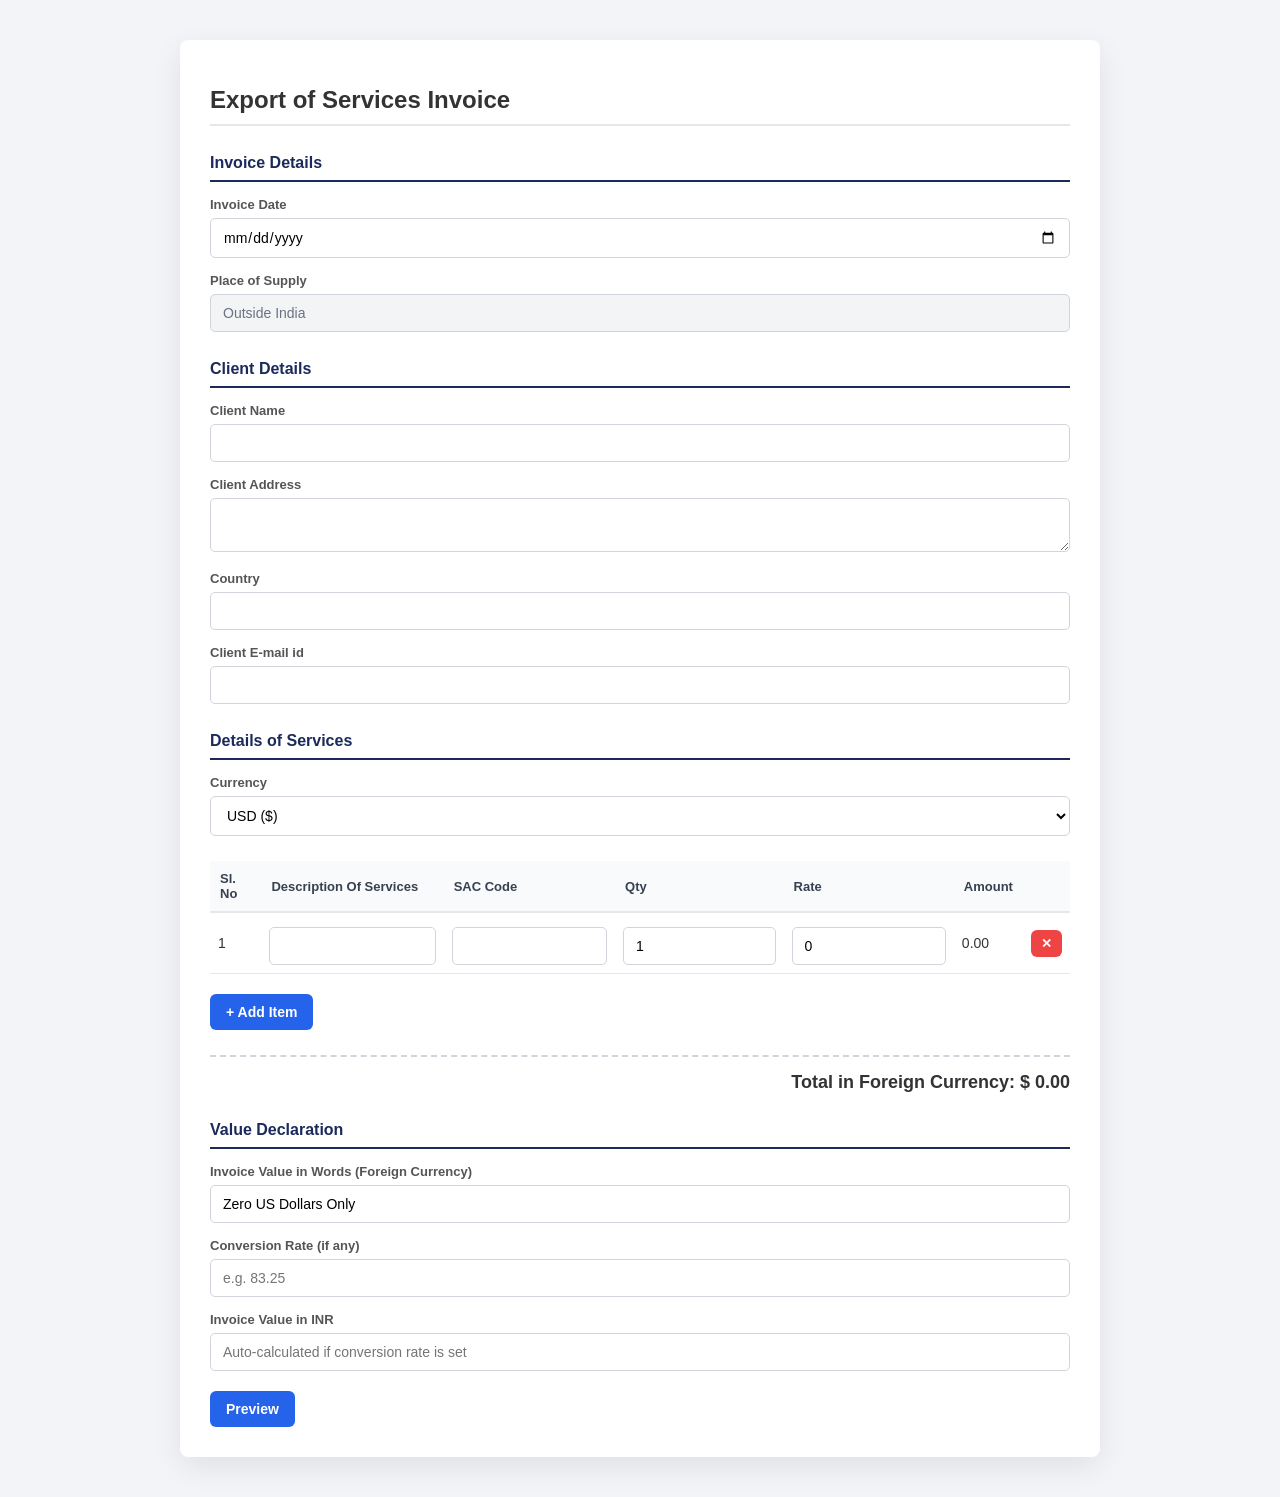
<file: index.html>
<!DOCTYPE html>
<html>
<head>
  <title>Create Invoice</title>
  <link rel="stylesheet" href="index.css">
  <script defer src="app.js"></script>
</head>
<body>

<div class="container">
  <h1>Export of Services Invoice</h1>

  <h3>Invoice Details</h3>

  <label>Invoice Date</label>
  <input type="date" id="billingDate">

  <label>Place of Supply</label>
  <input id="placeOfSupply" value="Outside India" readonly>

  <h3>Client Details</h3>

  <label>Client Name</label>
  <input id="clientName">

  <label>Client Address</label>
  <textarea id="clientAddress"></textarea>

  <label>Country</label>
  <input id="clientCountry">

  <label>Client E-mail id</label>
  <input id="clientEmail">

  <h3>Details of Services</h3>

  <label>Currency</label>
  <select id="currency">
    <option value="$">USD ($)</option>
    <option value="€">EUR (€)</option>
    <option value="£">GBP (£)</option>
    <option value="AED">AED</option>
  </select>

  <table>
    <thead>
      <tr>
        <th>Sl. No</th>
        <th>Description Of Services</th>
        <th>SAC Code</th>
        <th>Qty</th>
        <th>Rate</th>
        <th>Amount</th>
        <th></th>
      </tr>
    </thead>
    <tbody id="items"></tbody>
  </table>

  <button onclick="addItem()">+ Add Item</button>

  <p class="total">Total in Foreign Currency: <span id="currencyLabel">$</span> <span id="grand">0.00</span></p>

  <h3>Value Declaration</h3>

  <label>Invoice Value in Words (Foreign Currency)</label>
  <input id="valueInWords" placeholder="e.g. Five Hundred US Dollars Only">

  <label>Conversion Rate (if any)</label>
  <input id="conversionRate" type="number" step="0.0001" placeholder="e.g. 83.25">

  <label>Invoice Value in INR</label>
  <input id="valueInINR" type="number" step="0.01" placeholder="Auto-calculated if conversion rate is set">

  <button onclick="previewInvoice()">Preview</button>
</div>

</body>
</html>
</file>
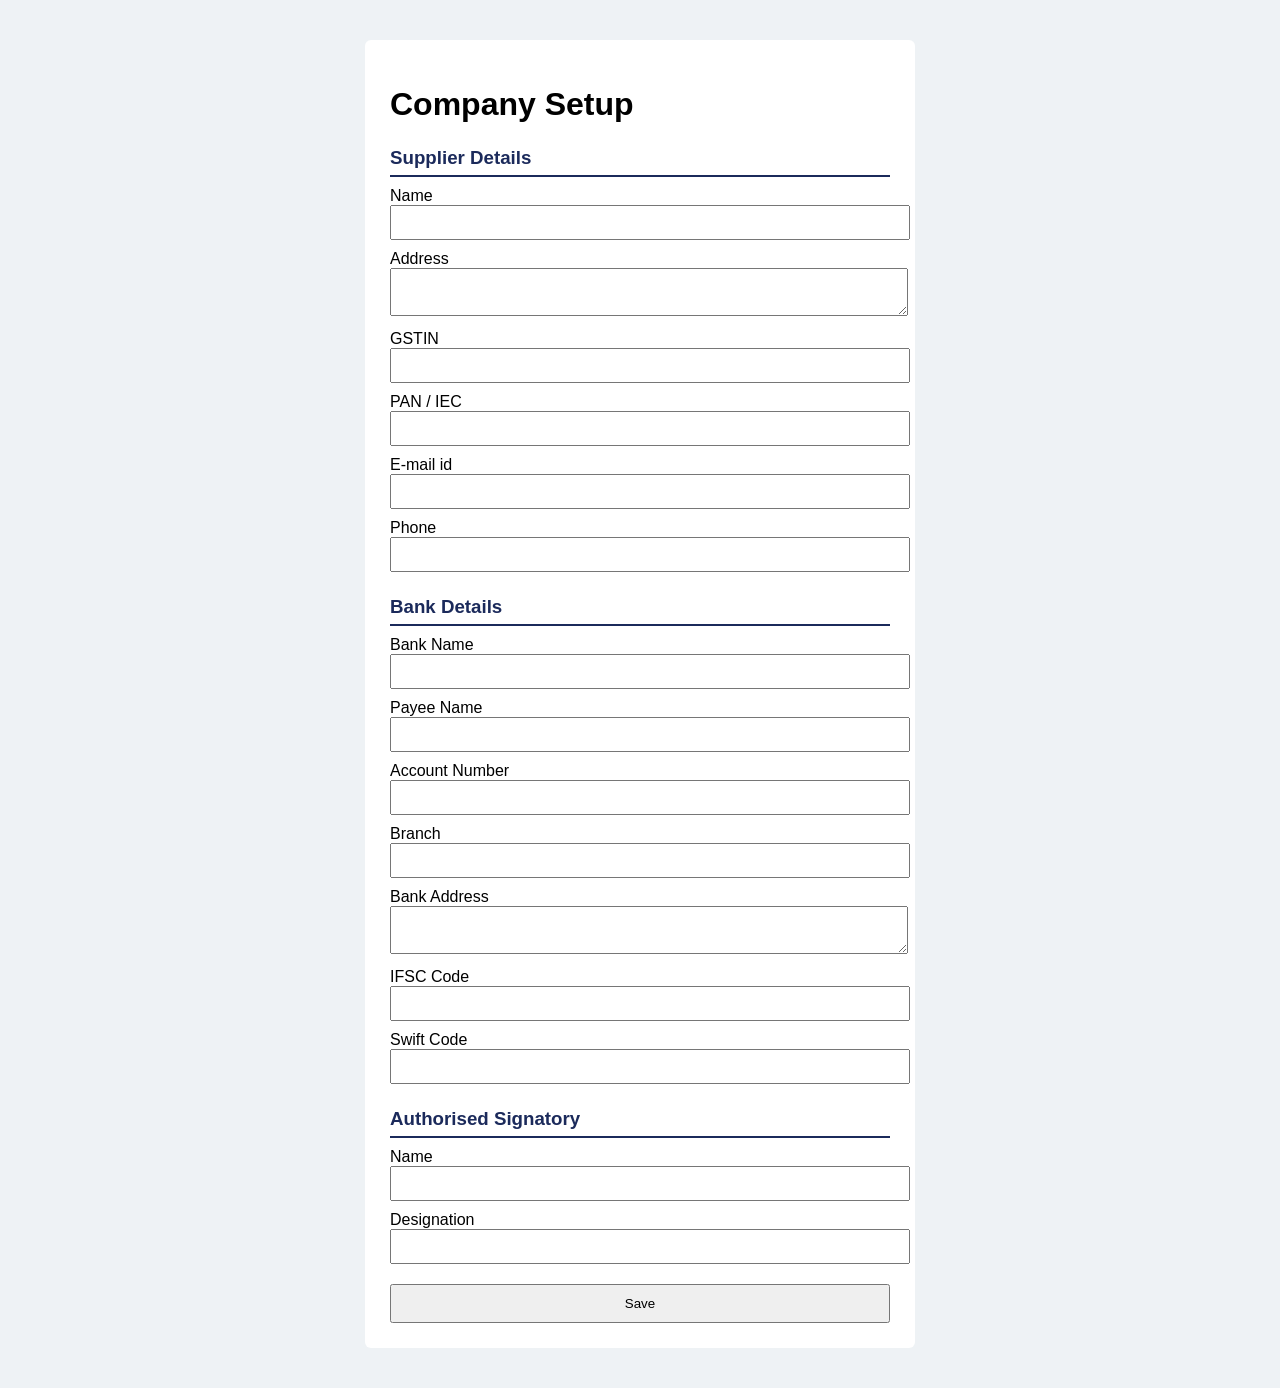
<file: admin.html>
<!DOCTYPE html>
<html>

<head>
  <title>Admin Setup</title>
  <link rel="stylesheet" href="admin.css">
  <script defer src="app.js"></script>
</head>

<body>

  <div class="admin-container">
    <h1>Company Setup</h1>

    <h3>Supplier Details</h3>

    <label>Name</label>
    <input id="aName">

    <label>Address</label>
    <textarea id="aAddress"></textarea>

    <label>GSTIN</label>
    <input id="aGSTIN">

    <label>PAN / IEC</label>
    <input id="aPanIec">

    <label>E-mail id</label>
    <input id="aEmail">

    <label>Phone</label>
    <input id="aPhone">

    <h3>Bank Details</h3>

    <label>Bank Name</label>
    <input id="aBankName">

    <label>Payee Name</label>
    <input id="aPayee">

    <label>Account Number</label>
    <input id="aAccount">

    <label>Branch</label>
    <input id="aBranch">

    <label>Bank Address</label>
    <textarea id="aBankAddress"></textarea>

    <label>IFSC Code</label>
    <input id="aIFSC">

    <label>Swift Code</label>
    <input id="aSwift">

    <h3>Authorised Signatory</h3>

    <label>Name</label>
    <input id="aSignatoryName">

    <label>Designation</label>
    <input id="aSignatoryDesignation">

    <button onclick="saveCompany()">Save</button>
  </div>

</body>

</html>
</file>
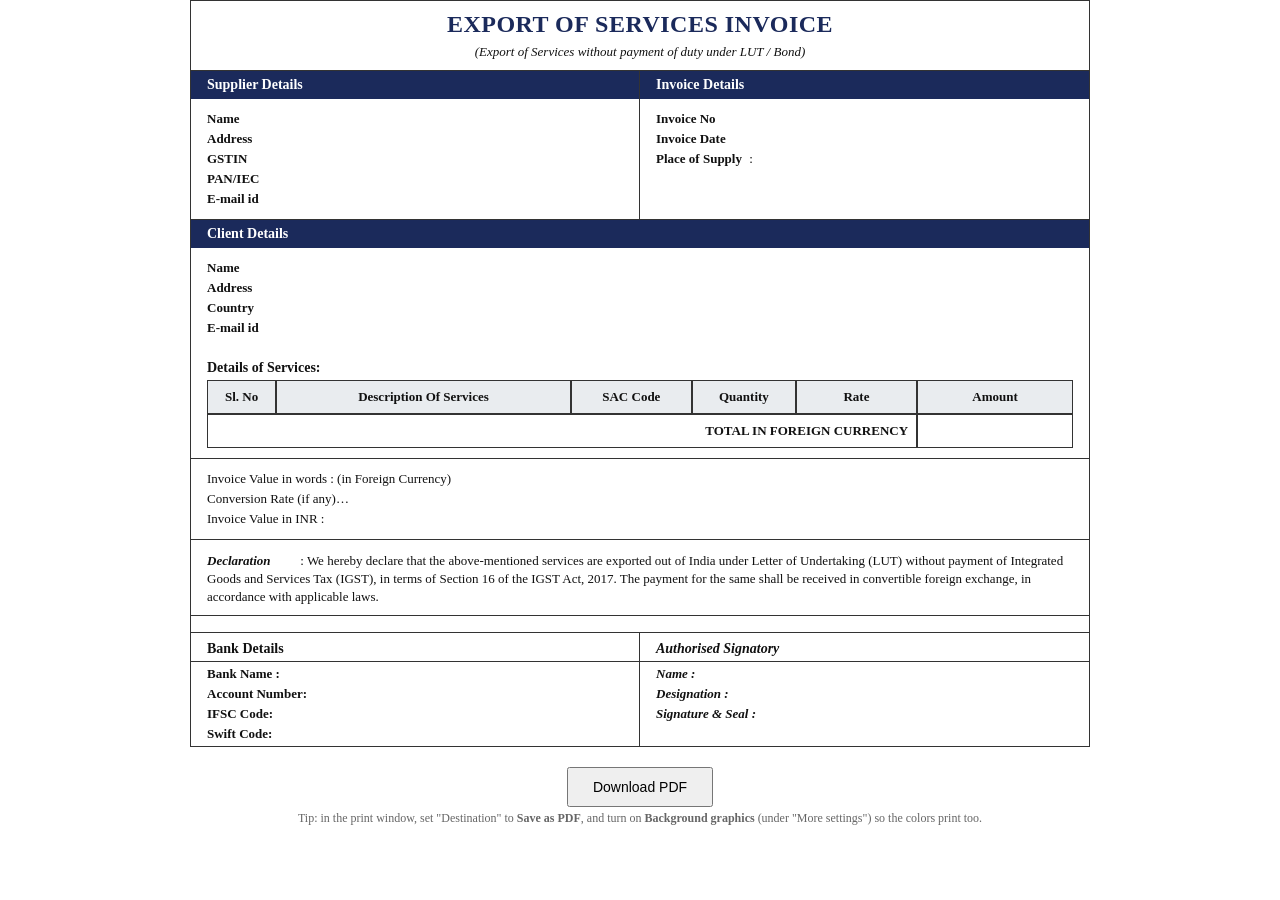
<file: preview.html>
<!DOCTYPE html>
<html>
<head>
  <title>Invoice PDF</title>
  <link rel="stylesheet" href="invoice.css">
  <script defer src="app.js"></script>
</head>
<body>

<div class="invoice">

  <div class="title-block">
    <h1>EXPORT OF SERVICES INVOICE</h1>
    <p class="subtitle">(Export of Services without payment of duty under LUT / Bond)</p>
  </div>

  <div class="two-col">
    <div class="col">
      <div class="section-header">Supplier Details</div>
      <div class="col-content">
        <p><b>Name</b> <span id="pSupplierName"></span></p>
        <p><b>Address</b> <span id="pSupplierAddress"></span></p>
        <p><b>GSTIN</b> <span id="pGSTIN"></span></p>
        <p><b>PAN/IEC</b> <span id="pPanIec"></span></p>
        <p><b>E-mail id</b> <span id="pSupplierEmail"></span></p>
      </div>
    </div>
    <div class="col">
      <div class="section-header">Invoice Details</div>
      <div class="col-content">
        <p><b>Invoice No</b> <span id="pInvoiceNumber"></span></p>
        <p><b>Invoice Date</b> <span id="pBillingDate"></span></p>
        <p><b>Place of Supply</b> : <span id="pPlaceOfSupply"></span></p>
      </div>
    </div>
  </div>

  <div class="section-header full">Client Details</div>
  <div class="col-content">
    <p><b>Name</b> <span id="pClient"></span></p>
    <p><b>Address</b> <span id="pClientAddress"></span></p>
    <p><b>Country</b> <span id="pClientCountry"></span></p>
    <p><b>E-mail id</b> <span id="pClientEmail"></span></p>
  </div>

  <h3 class="services-label">Details of Services:</h3>

  <table>
    <thead>
      <tr>
        <th>Sl. No</th>
        <th>Description Of Services</th>
        <th>SAC Code</th>
        <th>Quantity</th>
        <th>Rate</th>
        <th>Amount</th>
      </tr>
    </thead>
    <tbody id="pItems"></tbody>
    <tfoot>
      <tr>
        <td colspan="5" class="total-label">TOTAL IN FOREIGN CURRENCY</td>
        <td id="pGrand" class="total-amount"></td>
      </tr>
    </tfoot>
  </table>

  <div class="declaration-values">
    <p>Invoice Value in words : <span id="pValueInWords"></span> (in Foreign Currency)</p>
    <p>Conversion Rate (if any)&hellip; <span id="pConversionRate"></span></p>
    <p>Invoice Value in INR : <span id="pValueInINR"></span></p>
  </div>

  <p class="declaration">
    <b><i>Declaration</i></b> : We hereby declare that the above-mentioned services are exported out of India under
    Letter of Undertaking (LUT) without payment of Integrated Goods and Services Tax (IGST), in terms of Section 16
    of the IGST Act, 2017. The payment for the same shall be received in convertible foreign exchange, in accordance
    with applicable laws.
  </p>

  <div class="two-col bottom">
    <div class="col">
      <div class="section-header-plain">Bank Details</div>
      <p><b>Bank Name :</b> <span id="pBankName"></span></p>
      <p><b>Account Number:</b> <span id="pAccount"></span></p>
      <p><b>IFSC Code:</b> <span id="pIFSC"></span></p>
      <p><b>Swift Code:</b> <span id="pSwift"></span></p>
    </div>
    <div class="col">
      <div class="section-header-plain italic">Authorised Signatory</div>
      <p class="italic"><b>Name :</b> <span id="pSignatoryName"></span></p>
      <p class="italic"><b>Designation :</b> <span id="pSignatoryDesignation"></span></p>
      <p class="italic"><b>Signature &amp; Seal :</b></p>
    </div>
  </div>

</div>

<div class="actions">
  <button id="downloadBtn" onclick="downloadPDF()">Download PDF</button>
</div>
<p class="hint">Tip: in the print window, set "Destination" to <b>Save as PDF</b>, and turn on <b>Background graphics</b> (under "More settings") so the colors print too.</p>

</body>
</html>
</file>
<file: index.css>
/* ================= RESET ================= */
* {
  box-sizing: border-box;
}

body {
  margin: 0;
  padding: 0;
  font-family: "Segoe UI", Arial, sans-serif;
  background: #f2f4f8;
  color: #333;
}

/* ================= MAIN CONTAINER ================= */
.container {
  max-width: 920px;
  margin: 40px auto;
  background: #ffffff;
  padding: 30px;
  border-radius: 8px;
  box-shadow: 0 10px 30px rgba(0, 0, 0, 0.08);
}

/* ================= HEADINGS ================= */
h1 {
  margin-bottom: 25px;
  font-size: 24px;
  font-weight: 600;
  border-bottom: 2px solid #e5e7eb;
  padding-bottom: 10px;
}

/* ================= SECTION HEADERS ================= */
h3 {
  margin-top: 28px;
  margin-bottom: 4px;
  padding-bottom: 8px;
  font-size: 16px;
  color: #1b2a5b;
  border-bottom: 2px solid #1b2a5b;
}

/* ================= LABELS & INPUTS ================= */
label {
  display: block;
  margin-top: 15px;
  font-size: 13px;
  font-weight: 600;
  color: #555;
}

input,
textarea,
select {
  width: 100%;
  margin-top: 6px;
  padding: 10px 12px;
  font-size: 14px;
  border: 1px solid #d1d5db;
  border-radius: 5px;
  outline: none;
  transition: border-color 0.2s, box-shadow 0.2s;
  font-family: inherit;
  background: #fff;
}

input:focus,
textarea:focus,
select:focus {
  border-color: #2563eb;
  box-shadow: 0 0 0 2px rgba(37, 99, 235, 0.15);
}

input[readonly] {
  background: #f3f4f6;
  color: #6b7280;
}

/* ================= TABLE ================= */
table {
  width: 100%;
  margin-top: 25px;
  border-collapse: collapse;
  background: #fff;
}

thead th {
  background: #f9fafb;
  font-size: 13px;
  font-weight: 600;
  color: #374151;
  border-bottom: 2px solid #e5e7eb;
  padding: 10px;
  text-align: left;
}

tbody td {
  padding: 8px;
  border-bottom: 1px solid #e5e7eb;
  font-size: 14px;
}

tbody tr:hover {
  background: #f9fafb;
}

/* ================= BUTTONS ================= */
button {
  margin-top: 20px;
  padding: 10px 16px;
  font-size: 14px;
  font-weight: 600;
  color: #fff;
  background: #2563eb;
  border: none;
  border-radius: 6px;
  cursor: pointer;
  transition: background 0.2s, transform 0.1s;
}

button:hover {
  background: #1d4ed8;
}

button:active {
  transform: scale(0.98);
}

/* Delete row button */
table button {
  margin: 0;
  padding: 6px 10px;
  font-size: 13px;
  background: #ef4444;
}

table button:hover {
  background: #dc2626;
}

/* ================= TOTAL ================= */
.total {
  margin-top: 25px;
  padding-top: 15px;
  border-top: 2px dashed #d1d5db;
  font-size: 18px;
  font-weight: 700;
  text-align: right;
}

/* ================= RESPONSIVE ================= */
@media (max-width: 768px) {
  .container {
    margin: 20px;
    padding: 20px;
  }

  table {
    font-size: 13px;
  }

  h1 {
    font-size: 20px;
  }
}
</file>
<file: admin.css>
body {
  font-family: Arial, sans-serif;
  background: #eef2f5;
}

.admin-container {
  max-width: 500px;
  margin: 40px auto;
  background: #fff;
  padding: 25px;
  border-radius: 6px;
}

h3 {
  margin-top: 24px;
  margin-bottom: 4px;
  padding-bottom: 6px;
  color: #1b2a5b;
  border-bottom: 2px solid #1b2a5b;
}

label {
  display: block;
  margin-top: 10px;
}

input, textarea {
  width: 100%;
  padding: 8px;
}

button {
  margin-top: 20px;
  padding: 10px;
  width: 100%;
}
</file>
<file: invoice.css>
/* ===================== RESET ===================== */
* {
  box-sizing: border-box;
}

html, body {
  margin: 0;
  padding: 0;
  font-family: "Times New Roman", serif;
  color: #111;
  background: #fff;
}

/* ===================== PAGE SETUP ===================== */
@page {
  size: A4;
  margin: 15mm;
}

/* ===================== INVOICE WRAPPER ===================== */
.invoice {
  width: 100%;
  max-width: 900px;
  margin: 0 auto;
  padding: 0;
  border: 1.5px solid #333;
  background: #fff;
}

/* ===================== TITLE ===================== */
.title-block {
  text-align: center;
  border-bottom: 1.5px solid #333;
  padding: 10px;
}

.title-block h1 {
  margin: 0;
  font-size: 24px;
  letter-spacing: 0.5px;
  color: #1b2a5b;
}

.title-block .subtitle {
  margin: 6px 0 0;
  font-size: 13px;
  font-style: italic;
}

/* ===================== TWO COLUMN LAYOUT ===================== */
/* table/table-cell (not flex) because browsers ignore break-inside:avoid
   on flex containers when printing/saving to PDF — this was causing the
   Bank Details / Authorised Signatory content to separate from its header. */
.two-col {
  display: table;
  width: 100%;
  table-layout: fixed;
  border-bottom: 1.5px solid #333;
}

.two-col .col {
  display: table-cell;
  vertical-align: top;
  width: 50%;
  padding: 0;
}

.two-col .col:first-child {
  border-right: 1px solid #333;
}

.two-col.bottom {
  border-bottom: none;
  border-top: 1px solid #333;
  margin-top: 16px;
}

/* ===================== SECTION HEADERS (navy bars, matches xlsx) ===================== */
.section-header {
  background-color: #1b2a5b;
  color: #ffffff;
  font-weight: bold;
  padding: 6px 16px;
  font-size: 14px;
}

.section-header-plain {
  font-weight: bold;
  border-bottom: 1px solid #333;
  padding: 8px 16px 4px;
  font-size: 14px;
}

.section-header-plain.italic {
  font-style: italic;
}

.col-content {
  padding: 8px 16px;
}

.invoice p {
  margin: 4px 0;
  font-size: 13px;
  padding: 0 16px;
}

.col-content p {
  padding: 0;
}

.invoice p b {
  display: inline-block;
  min-width: 90px;
}

.italic {
  font-style: italic;
}

/* ===================== SERVICES LABEL ===================== */
.services-label {
  margin: 12px 16px 4px;
  font-size: 14px;
}

/* ===================== TABLE ===================== */
table {
  width: calc(100% - 32px);
  margin: 0 16px;
  border-collapse: separate;
  border-spacing: 0;
  table-layout: fixed;
}

thead th {
  font-size: 13px;
  text-align: center;
  padding: 8px;
  border: 1px solid #333;
  background-color: #e9ecef;
}

tbody td {
  font-size: 13px;
  padding: 8px;
  border: 1px solid #999;
  word-wrap: break-word;
  text-align: center;
}

tbody td:nth-child(2) {
  text-align: left;
}

tfoot td {
  border: 1px solid #333;
  padding: 8px;
  font-weight: bold;
  font-size: 13px;
}

.total-label {
  text-align: right;
}

.total-amount {
  text-align: center;
}

/* Column widths */
th:nth-child(1), td:nth-child(1) { width: 8%; }
th:nth-child(2), td:nth-child(2) { width: 34%; }
th:nth-child(3), td:nth-child(3) { width: 14%; }
th:nth-child(4), td:nth-child(4) { width: 12%; }
th:nth-child(5), td:nth-child(5) { width: 14%; }
th:nth-child(6), td:nth-child(6) { width: 18%; }

/* ===================== VALUE DECLARATIONS ===================== */
.declaration-values {
  margin-top: 10px;
  border-top: 1px solid #333;
  border-bottom: 1px solid #333;
  padding: 8px 0;
}

/* ===================== DECLARATION ===================== */
.declaration {
  font-size: 12px;
  line-height: 1.4;
  padding: 8px 16px !important;
  border-bottom: 1px solid #333;
}

/* ===================== FOOTER ACTIONS ===================== */
.actions {
  margin: 20px auto 4px;
  text-align: center;
  max-width: 900px;
}

.actions button {
  padding: 10px 24px;
  font-size: 14px;
  cursor: pointer;
}

.hint {
  text-align: center;
  font-size: 12px;
  color: #666;
  max-width: 900px;
  margin: 0 auto 20px;
}

/* ===================== PRINT CLEANUP & PAGINATION ===================== */
.title-block,
.two-col,
.section-header,
.section-header-plain,
table,
thead,
tr,
.declaration-values,
.declaration,
.two-col.bottom {
  page-break-inside: avoid;
  break-inside: avoid;
}

@media print {
  .actions,
  .hint {
    display: none;
  }

  /* .invoice's 900px max-width (~238mm) is wider than the printable area
     on A4 with 15mm margins (~180mm), so it was being clipped at the page
     edge instead of shown in full — that's what was cutting off the
     border. Fill the printable area exactly instead. */
  .invoice {
    max-width: none;
    width: 100%;
  }
}
</file>
